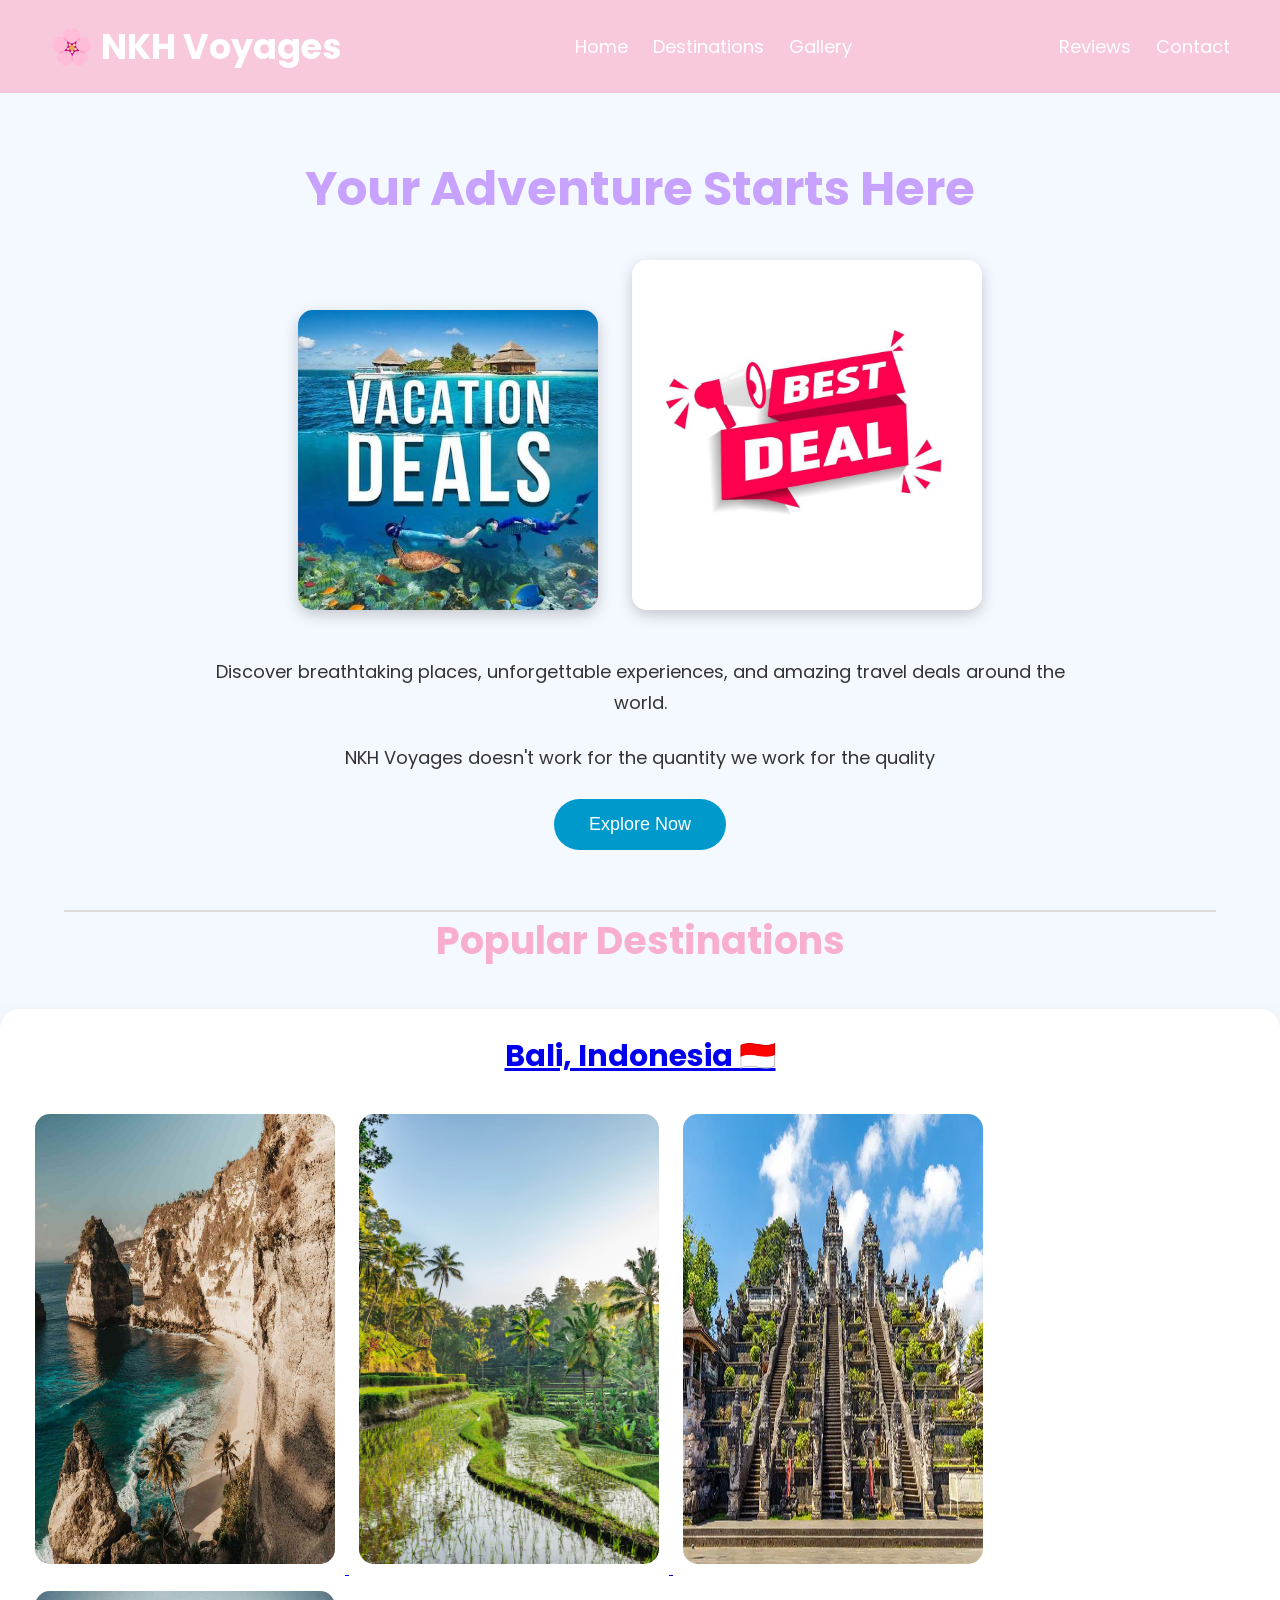
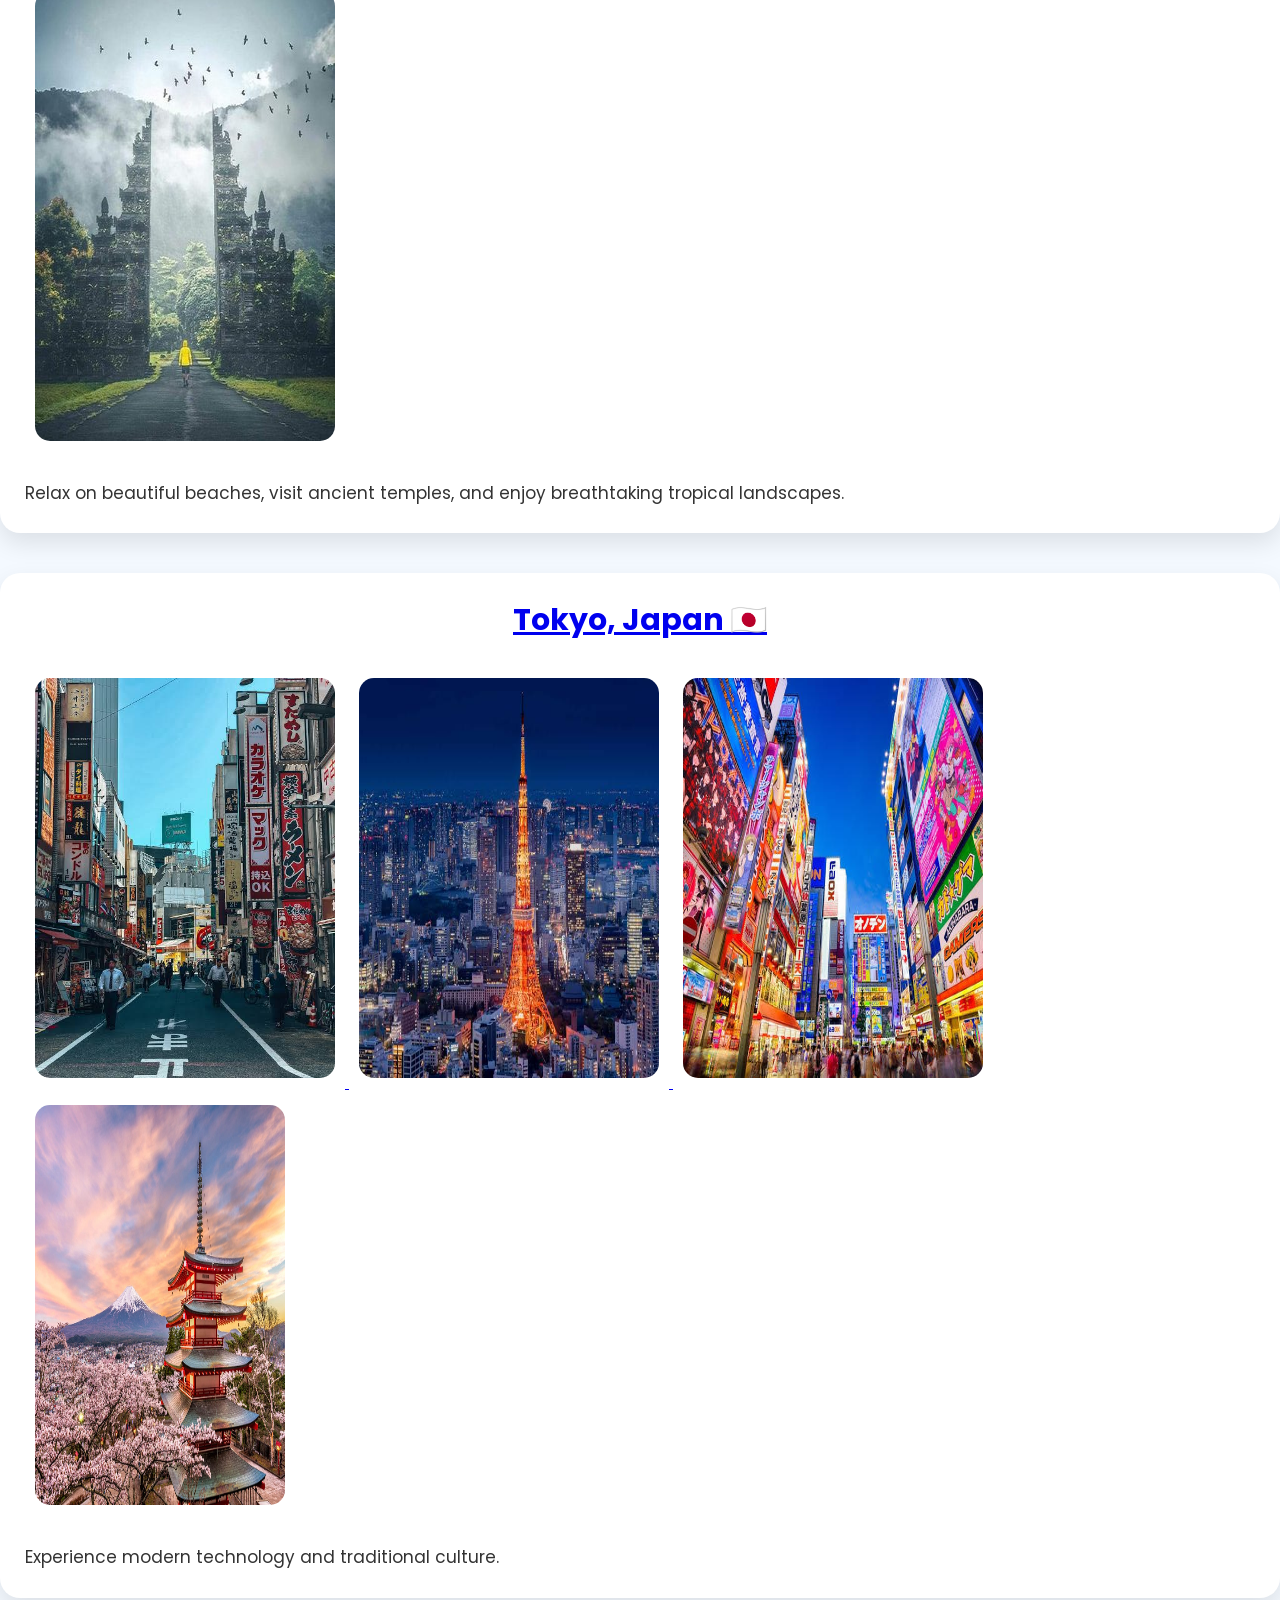
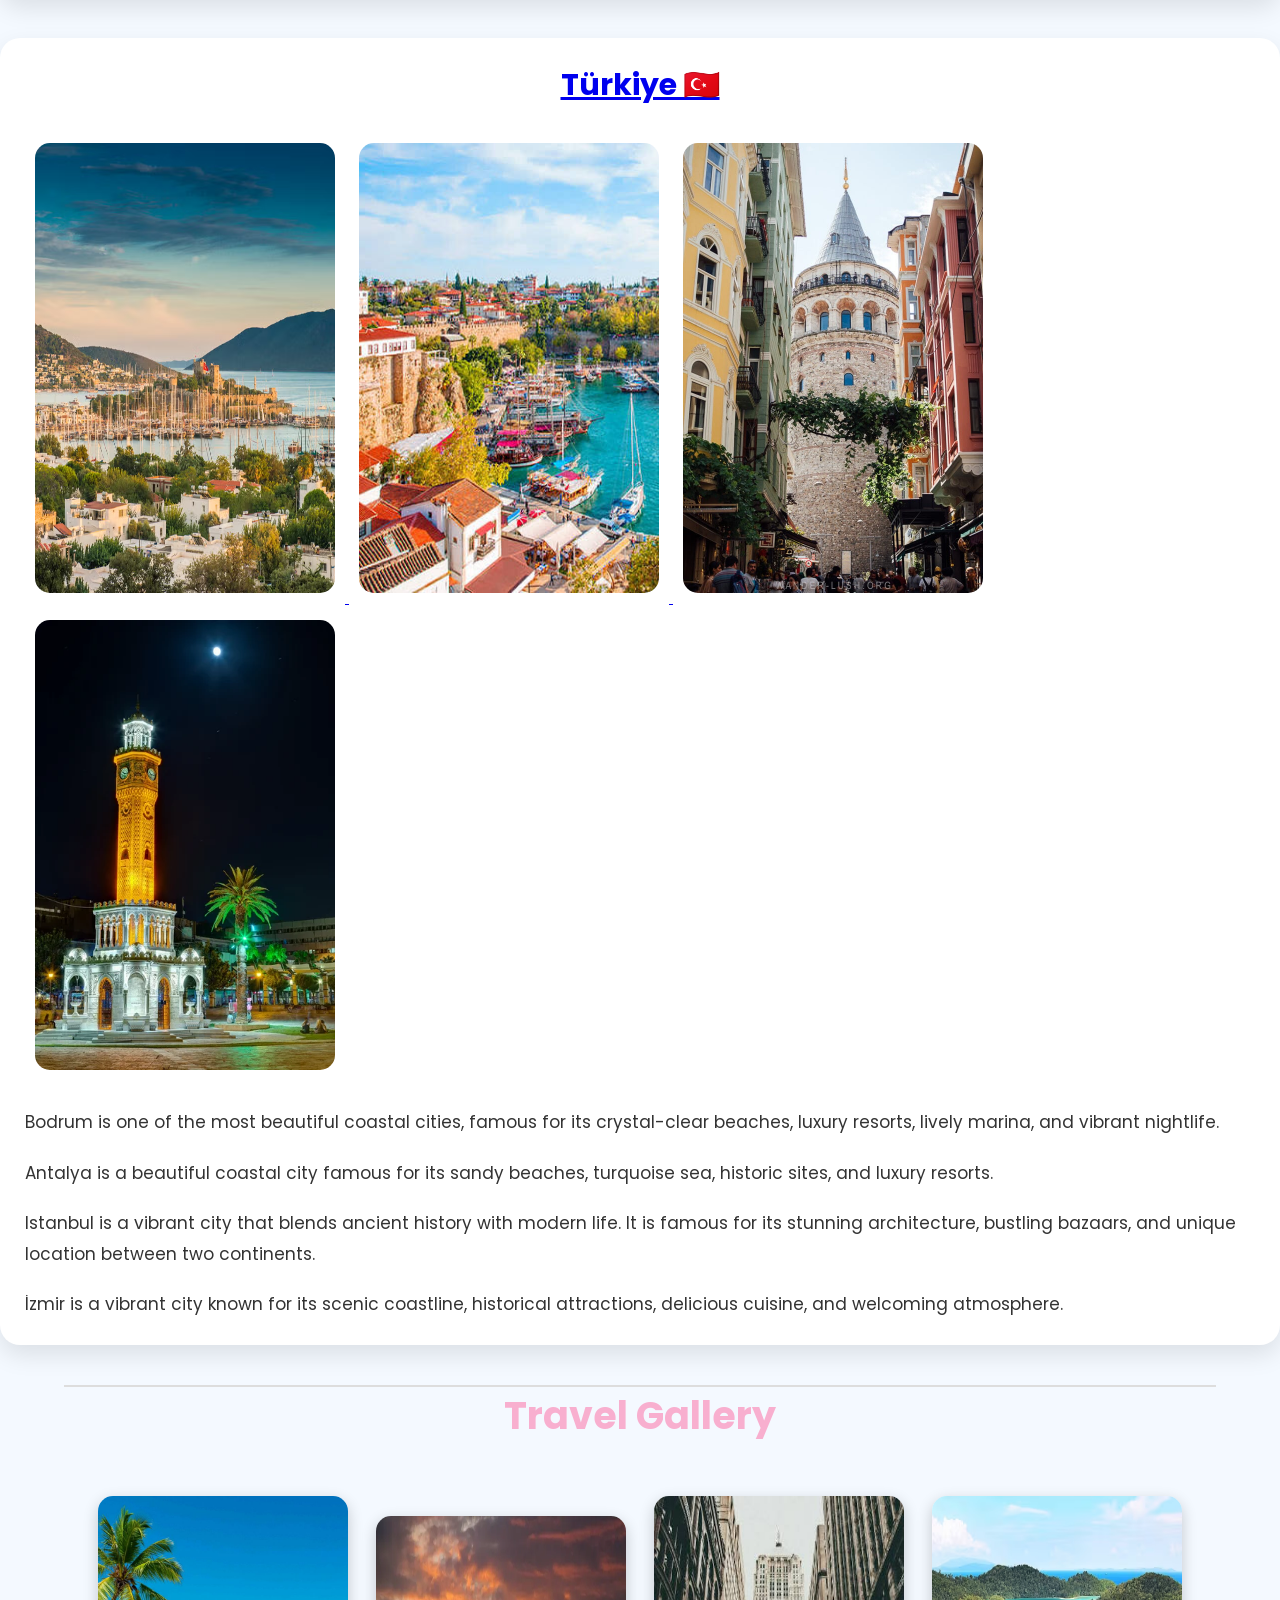
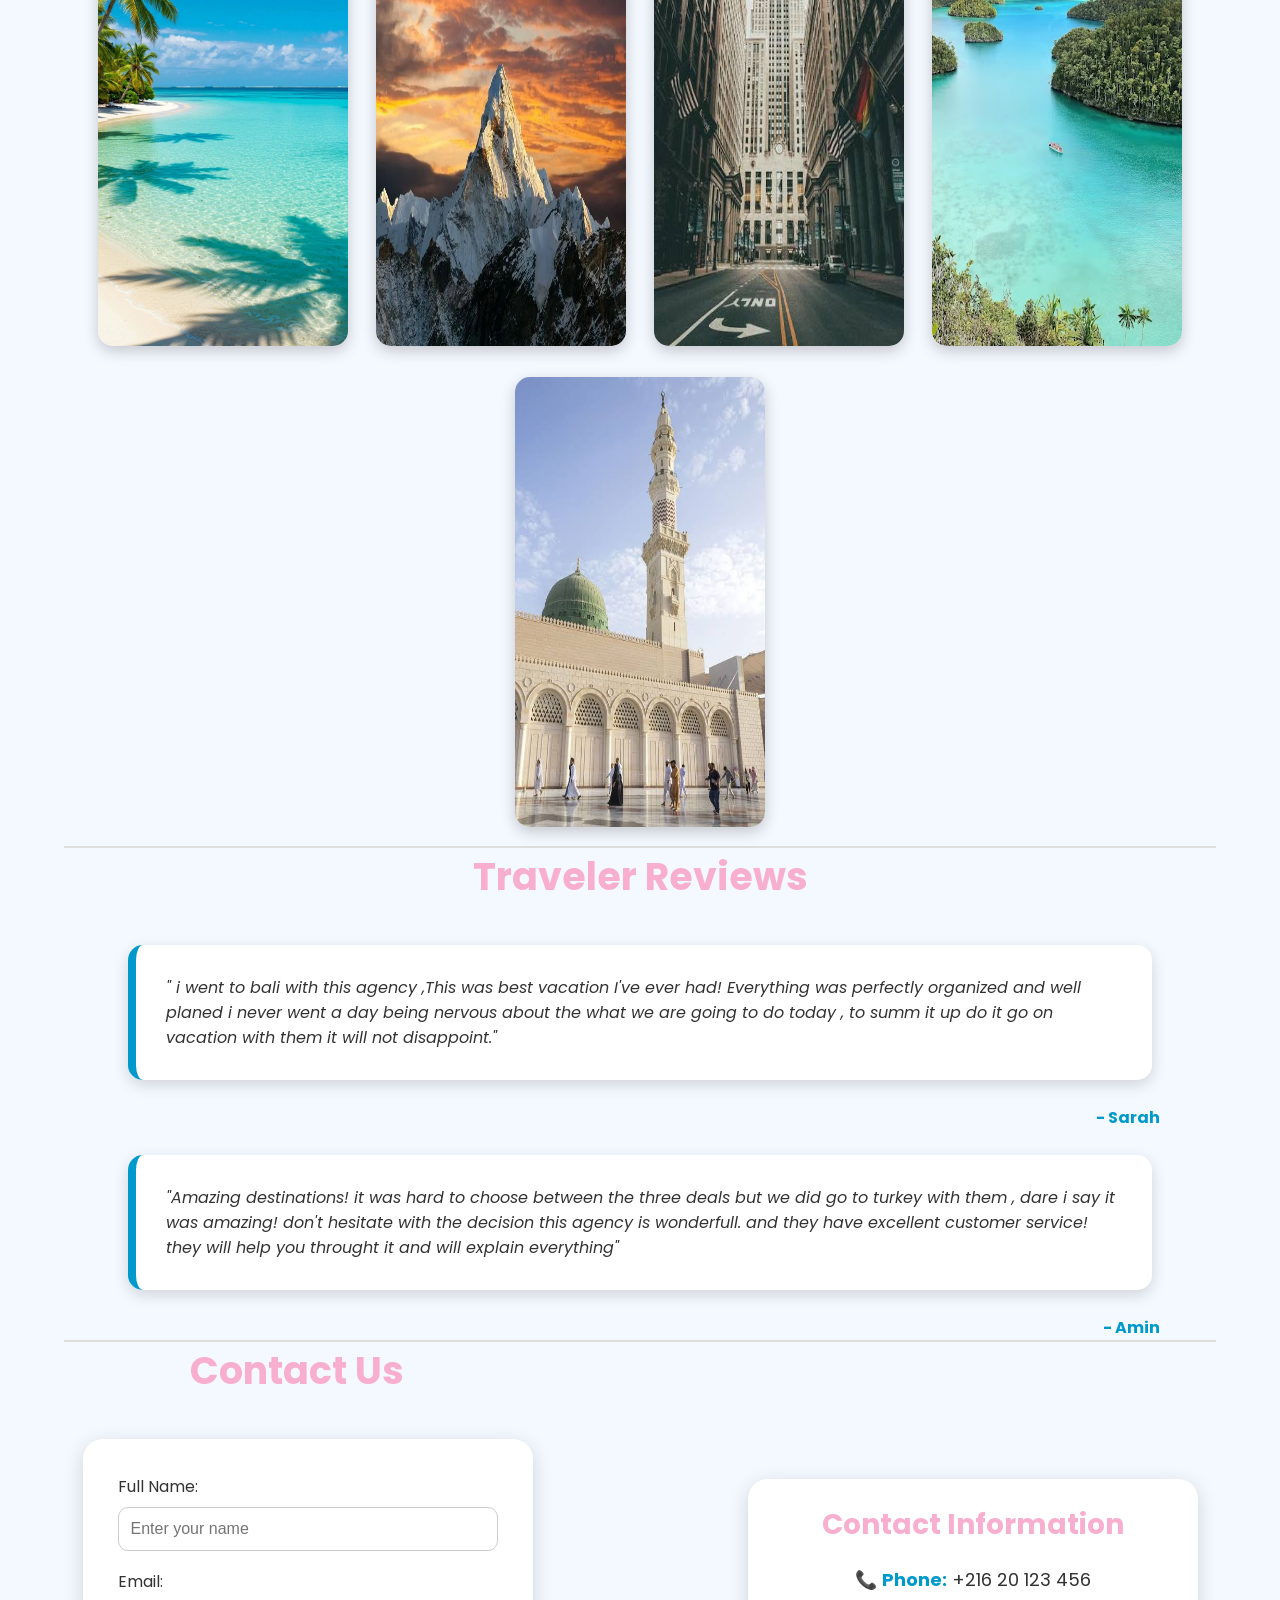
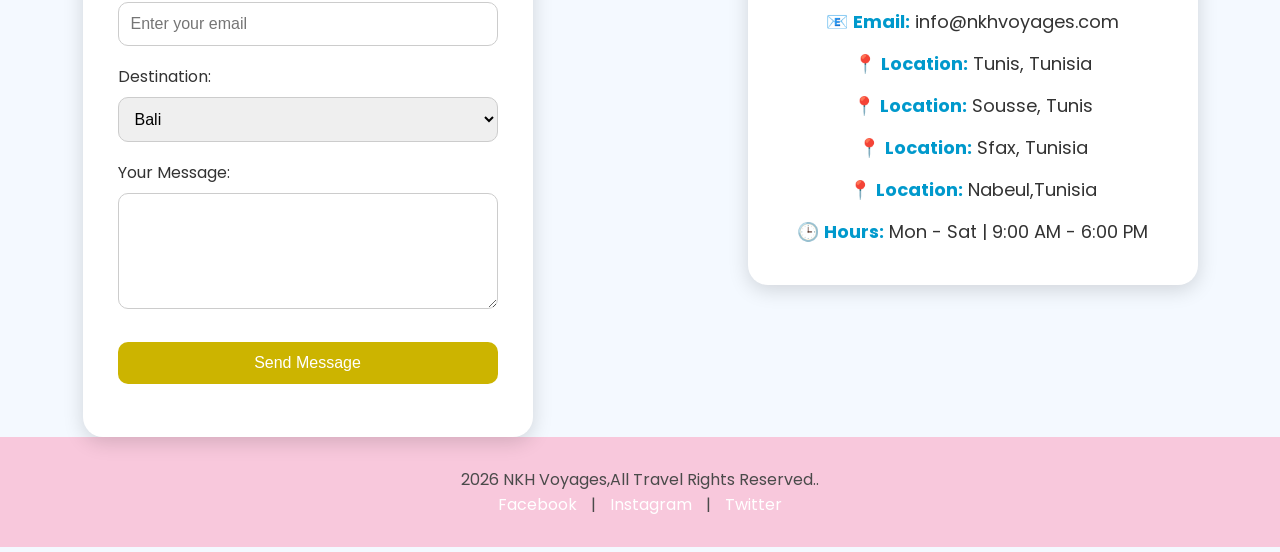
<file: index.html>
<!DOCTYPE html>
<html lang="en">
<head>
    <meta charset="UTF-8">
    <meta name="viewport" content="width=device-width, initial-scale=1.0">
    <title>🌸 NKH Voyages</title>

    

    <!-- Google Font -->
    <link href="https://fonts.googleapis.com/css2?family=Poppins:wght@300;400;600;700&display=swap" rel="stylesheet">

    <!-- CSS File -->
    <link rel="stylesheet" href="styles.css">
     <a href="bali.html">
     <a href="tokyo.html">
     <a href="turkey.html">
</head>

<body>

    <!-- ================= NAVIGATION BAR ================= -->
    <header>
        <nav>

            <!-- Logo -->
            <h1 class="logo">🌸 NKH Voyages</h1> 

            <!-- Left Menu -->
            <ul class="nav-left">
                <li><a href="#home">Home</a></li>
                <li><a href="#destinations">Destinations</a></li>
                <li><a href="#gallery">Gallery</a></li>
            </ul>

            <!-- Right Menu -->
            <ul class="nav-right">
                <li><a href="#reviews">Reviews</a></li>
                <li><a href="#contact">Contact</a></li>
            </ul>

        </nav>
    </header>

    <!-- ================= HOME ================= -->
    <section id="home">

        <h2>Your Adventure Starts Here</h2>

        <img src="pff.jpg" alt="Travel" width="300">
        <img src="i4.jpg"  alt="best deal" width="350">

        <p>
            Discover breathtaking places, unforgettable experiences,
            and amazing travel deals around the world. 
        </p>
        <p>NKH Voyages doesn't work for the quantity we work for the quality</p>

        <button>Explore Now</button>

    </section>

    <hr>

    <!-- ================= DESTINATIONS ================= -->
    <section id="destinations">

        <h2>Popular Destinations</h2>

        <div>
    <h3>
        <a href="bali.html">Bali, Indonesia 🇮🇩</a>
    </h3>

    <a href="bali.html">
        <img src="bali-dcafa473fa8f4973badb8628b99266e9.jpg" alt="Bali" width="300" height="450">
    </a>

    <a href="bali.html">
        <img src="bali.webp" alt="Bali" width="300">
    </a>

    <a href="bali.html">
        <img src="lempuyang.webp" alt="Bali" width="300" height="450">
    </a>

    <a href="bali.html">
        <img src="many-beautiful-places.jpg" alt="Bali" width="300" height="450">
    </a>

    

    <p>
        Relax on beautiful beaches, visit ancient temples, and enjoy breathtaking tropical landscapes.
    </p>
</div>

       <div>

    <h3>
        <a href="tokyo.html">Tokyo, Japan 🇯🇵</a>
    </h3>


    <a href="tokyo.html">
        <img src="toki.jpg" alt="Tokyo" width="300" height="400">
    </a>


    <a href="tokyo.html">
        <img src="toki1.jpg" alt="Tokyo" width="300" height="400">
    </a>


    <a href="tokyo.html">
        <img src="toki2.jpg" alt="Tokyo" width="300" height="400">
    </a>


    <a href="tokyo.html">
        <img src="ppoipop.jpg" alt="Tokyo" width="250" height="400">
    </a>


    <p>
        Experience modern technology and traditional culture.
    </p>

</div>

       <div>

    <h3>
        <a href="turkey.html">Türkiye 🇹🇷</a>
    </h3>

    <a href="turkey.html">
        <img src="bde.avif" alt="Bodrum" width="300" height="450">
    </a>

    <a href="turkey.html">
        <img src="ant - Copie (2).jpg" alt="Antalya" width="300" height="450">
    </a>

    <a href="turkey.html">
        <img src="ist.jpg" alt="Istanbul" width="300">
    </a>

    <a href="turkey.html">
        <img src="izmir33.jpg" alt="Izmir" width="300" height="450">
    </a>


    <p>
        Bodrum is one of the most beautiful coastal cities, famous for its crystal-clear beaches, luxury resorts, lively marina, and vibrant nightlife.
    </p>

    <p>
        Antalya is a beautiful coastal city famous for its sandy beaches, turquoise sea, historic sites, and luxury resorts.
    </p>

    <p>
        Istanbul is a vibrant city that blends ancient history with modern life. It is famous for its stunning architecture, bustling bazaars, and unique location between two continents.
    </p>

    <p>
        İzmir is a vibrant city known for its scenic coastline, historical attractions, delicious cuisine, and welcoming atmosphere.
    </p>

</div>

    </section>

    <hr>



    <!-- ================= GALLERY ================= -->
    <section id="gallery">

        <h2>Travel Gallery</h2>

        <img src="beach.jpg" alt="Beach" width="250" height="450">
        <img src="mountain.webp" alt="mountain" width="250" height="430">
        <img src="city.jpg" alt="City" width="250" height="450">
        <img src="island.avif" alt="Island" width="250" height="450">
        <img src="mosque.jpg" alt="mosque" width="250" height="450">
 
    </section>

    <hr>

    <!-- ================= REVIEWS ================= -->
    <section id="reviews">

        <h2>Traveler Reviews</h2>

        <blockquote>
            " i went to bali with this agency ,This was best vacation I've ever had! Everything was perfectly organized and well planed i never went a day  being nervous about the what we are going to do today , to summ it up do it go on vacation with them it will not disappoint."
        </blockquote>

        <p>- Sarah</p>

        <blockquote>
            "Amazing destinations! it was hard to choose between the three deals but we did go to turkey with them , dare i say it was amazing! don't hesitate with the decision  this agency is wonderfull. and they have excellent customer service! they will help you throught it and will explain everything"
        </blockquote>

        <p>- Amin</p>

    </section>

    <hr>

    <!-- ================= CONTACT ================= -->
    <section id="contact">

    <h2>Contact Us</h2>

    <div class="contact-container">

        <!-- Contact Form -->
        <form>

            <label>Full Name:</label>
            <input type="text" placeholder="Enter your name">

            <label>Email:</label>
            <input type="email" placeholder="Enter your email">

            <label>Destination:</label>
            <select>
                <option>Bali</option>
                <option>Tokyo</option>
                <option>Türkiye</option>
            </select>

            <label>Your Message:</label>
            <textarea rows="5"></textarea>

            <input type="submit" value="Send Message">

        </form>

        <!-- Contact Information -->
        <div class="contact-info">

            <h3>Contact Information</h3>

            <p>📞 <strong>Phone:</strong> +216 20 123 456</p>

            <p>📧 <strong>Email:</strong> info@nkhvoyages.com</p>

            <p>📍 <strong>Location:</strong> Tunis, Tunisia</p>
            <p>📍 <strong>Location:</strong> Sousse, Tunis</p>
            <p>📍 <strong>Location:</strong> Sfax, Tunisia</p>
            <p>📍 <strong>Location:</strong> Nabeul,Tunisia</p>
            <p>🕒 <strong>Hours:</strong> Mon - Sat | 9:00 AM - 6:00 PM</p>

        </div>

    </div>

</section>

</section>
    <!-- ================= FOOTER ================= -->
    <footer>

        <p> 2026 NKH Voyages,All Travel Rights Reserved..</p>

        <p>
            <a href="#">Facebook</a> |
            <a href="#">Instagram</a> |
            <a href="#">Twitter</a>
        </p>

    </footer>
    <!-- JavaScript -->
<script src="script.js"></script>

</body>
</html>
</file>
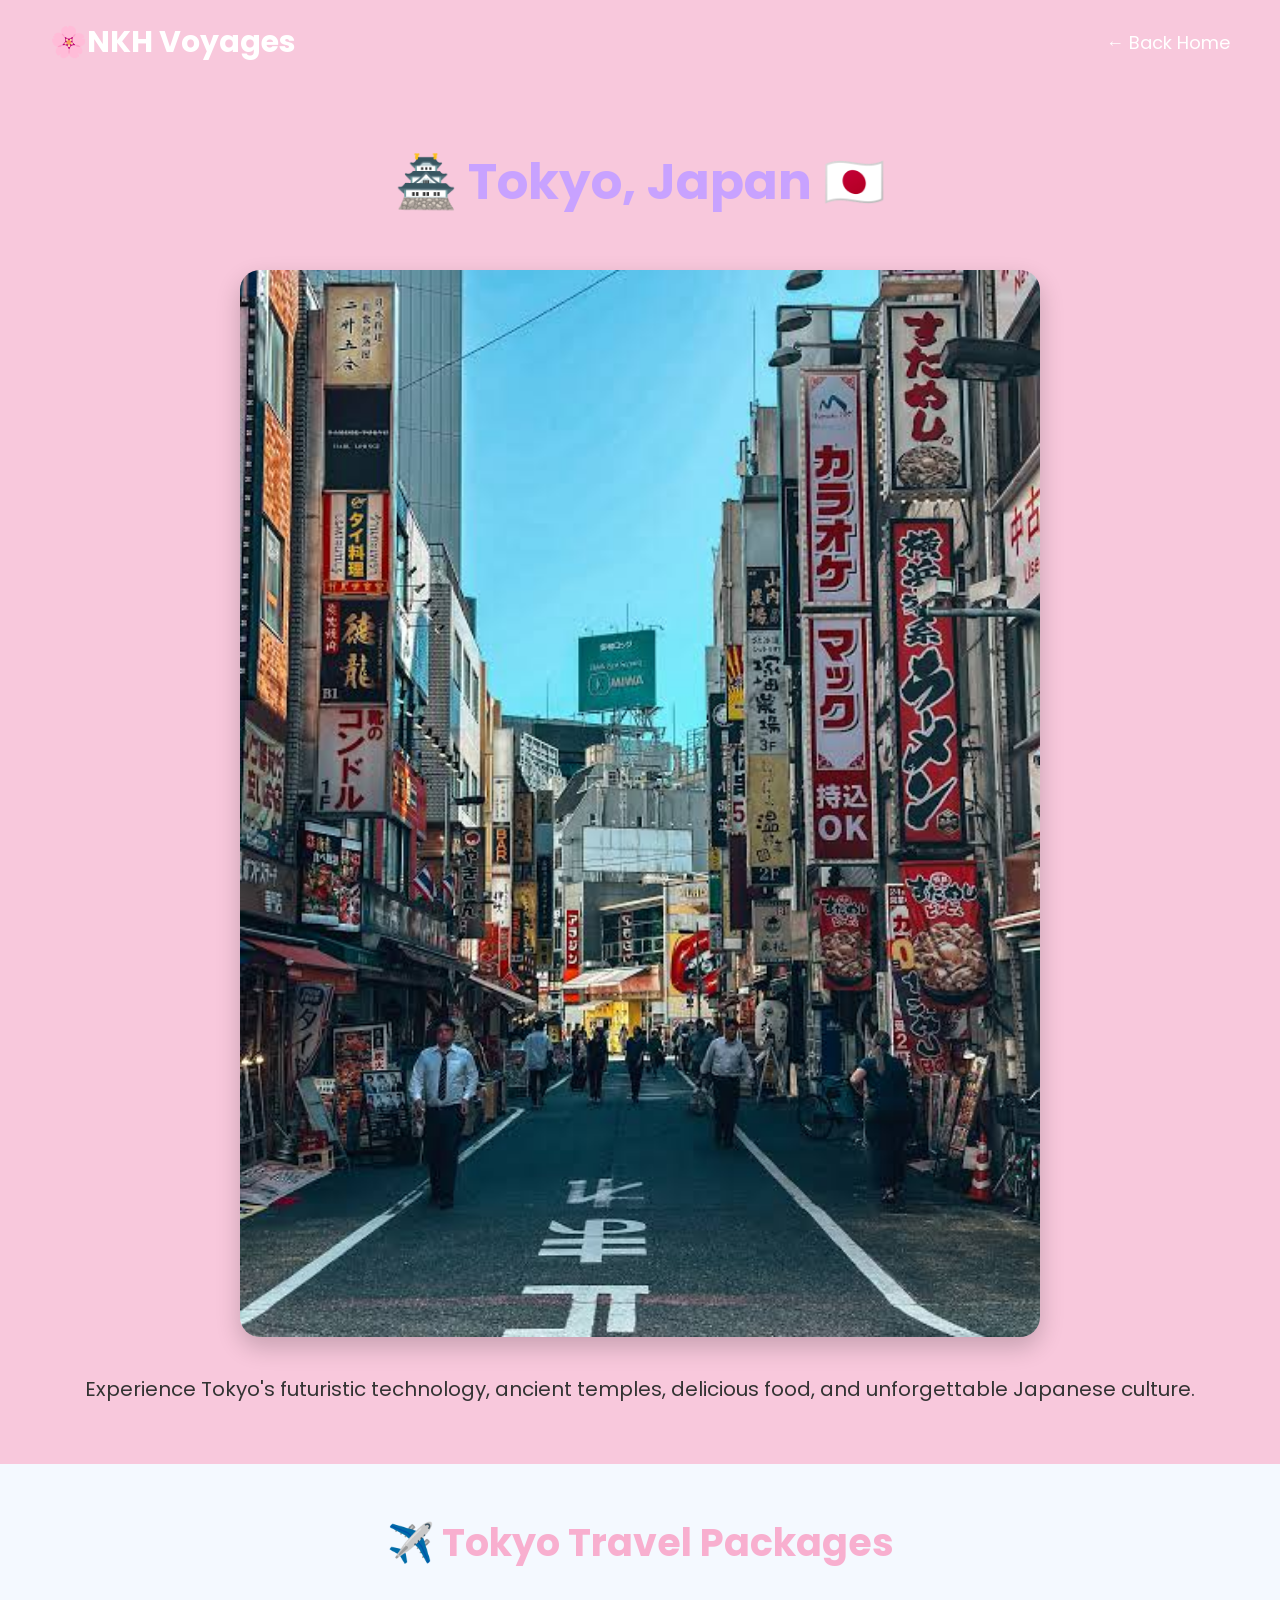
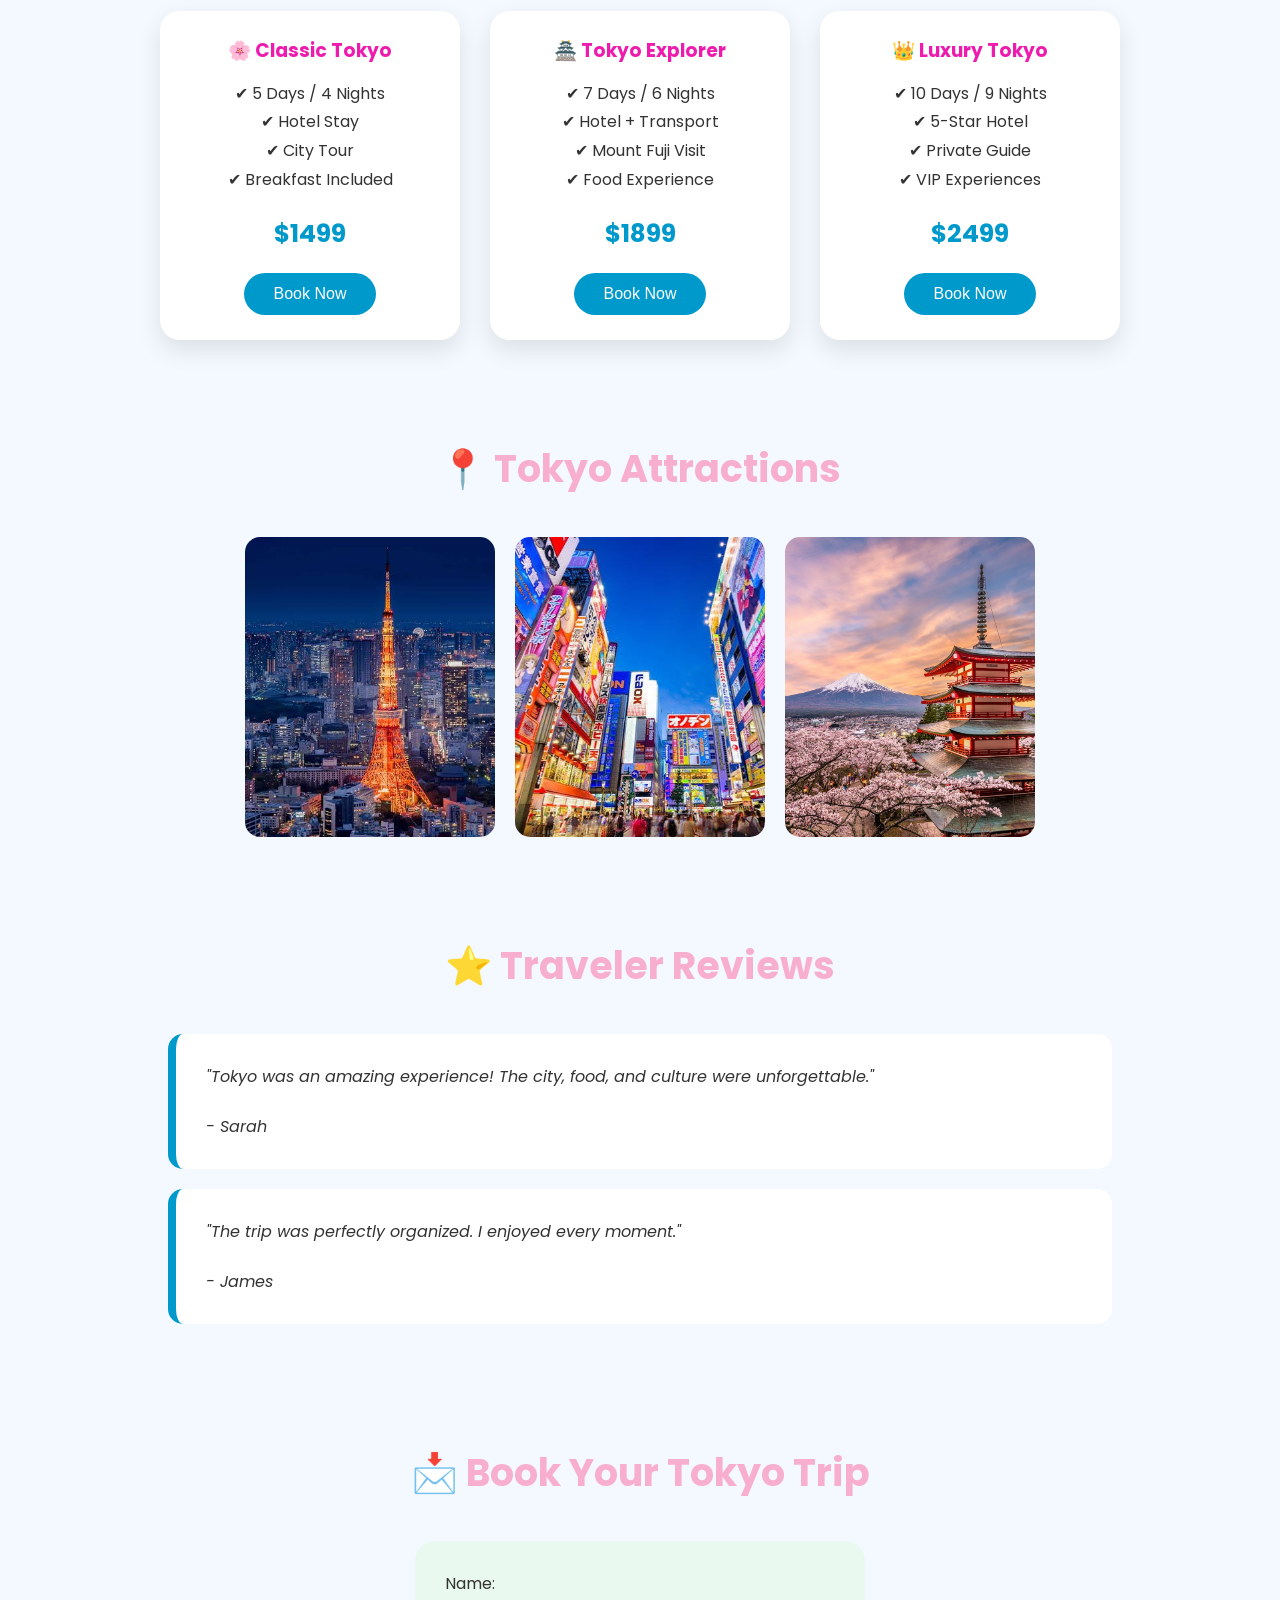
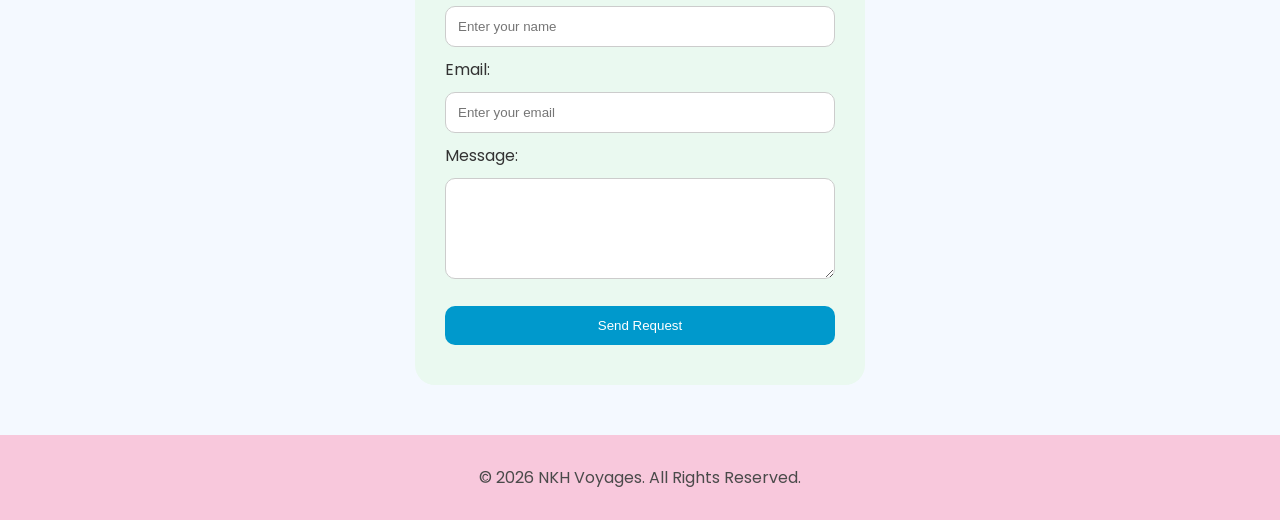
<file: tokyo.html>
<!DOCTYPE html>
<html lang="en">

<head>
    <meta charset="UTF-8">
    <meta name="viewport" content="width=device-width, initial-scale=1.0">

    <title>Tokyo - 🌸NKH Voyages</title>
     <link rel="icon" type="image/png" href="Gemini_Generated_Image_sqwynnsqwynnsqwy.png">

    <link href="https://fonts.googleapis.com/css2?family=Poppins:wght@300;400;600;700&display=swap" rel="stylesheet">

    <style>

    *{
        margin:0;
        padding:0;
        box-sizing:border-box;
        scroll-behavior:smooth;
    }


    body{
        font-family:'Poppins',sans-serif;
        background:#f4f9ff;
        color:#333;
    }


    /* NAVBAR */

    header{
        background:#F8C8DC;
        padding:20px 50px;
    }


    nav{
        display:flex;
        justify-content:space-between;
        align-items:center;
    }


    .logo{
        color:white;
        font-size:30px;
        font-weight:bold;
    }


    nav a{
        color:white;
        text-decoration:none;
        font-size:18px;
    }


    nav a:hover{
        color:#0099cc;
    }



    /* HERO */


    .hero{
        background:#F8C8DC;
        text-align:center;
        padding:60px 30px;
    }


    .hero h1{
        color:#C8A2FF;
        font-size:50px;
        margin-bottom:20px;
    }


    .hero img{
        width:80%;
        max-width:800px;
        border-radius:20px;
        margin:30px;
        box-shadow:0 10px 25px rgba(0,0,0,.2);
    }


    .hero p{
        font-size:20px;
    }




    /* SECTIONS */


    section{
        padding:50px;
    }


    h2{
        text-align:center;
        color:#F8AFCF;
        font-size:38px;
        margin-bottom:40px;
    }




    /* PACKAGES */


    .cards{
        display:flex;
        justify-content:center;
        gap:30px;
        flex-wrap:wrap;
    }



    .card{

        background:white;
        width:300px;
        padding:25px;
        text-align:center;
        border-radius:20px;
        box-shadow:0 10px 25px rgba(0,0,0,.1);

    }



    .card h3{
        color:#ed1cae;
        margin-bottom:15px;
    }


    .card p{
        line-height:1.8;
    }



    .price{

        color:#0099cc;
        font-size:25px;
        font-weight:bold;
        margin:20px;

    }




    button{

        background:#0099cc;
        color:white;
        border:none;
        padding:12px 30px;
        border-radius:30px;
        cursor:pointer;
        font-size:16px;

    }



    button:hover{

        background:#0077aa;

    }




    /* ATTRACTIONS */


    .places{

        display:flex;
        justify-content:center;
        gap:20px;
        flex-wrap:wrap;

    }



    .places img{

        width:250px;
        height:300px;
        object-fit:cover;
        border-radius:15px;
        transition:.3s;

    }



    .places img:hover{

        transform:scale(1.05);

    }




    /* REVIEWS */


    blockquote{

        background:white;
        width:80%;
        margin:20px auto;
        padding:30px;
        border-left:8px solid #0099cc;
        border-radius:15px;
        font-style:italic;

    }




    /* BOOKING FORM */


    form{

        width:450px;
        max-width:100%;
        margin:auto;
        background:#EAF9F0;
        padding:30px;
        border-radius:20px;

    }



    input,
    textarea{

        width:100%;
        padding:12px;
        margin:10px 0;
        border-radius:10px;
        border:1px solid #ccc;

    }



    input[type="submit"]{

        background:#0099cc;
        color:white;
        cursor:pointer;
        border:none;

    }



    /* FOOTER */


    footer{

        background:#F8C8DC;
        text-align:center;
        padding:30px;
        color:#4A4A4A;

    }


    </style>

</head>



<body>


<!-- NAVBAR -->

<header>

<nav>

<div class="logo">
    🌸NKH Voyages
</div>


<a href="index.html">
← Back Home
</a>


</nav>

</header>




<!-- HERO SECTION -->


<section class="hero">


<h1>🏯 Tokyo, Japan 🇯🇵</h1>


<img src="toki.jpg" alt="Tokyo">


<p>
Experience Tokyo's futuristic technology, ancient temples,
delicious food, and unforgettable Japanese culture.
</p>


</section>





<!-- PACKAGES -->


<section>


<h2>✈️ Tokyo Travel Packages</h2>



<div class="cards">


<div class="card">

<h3>🌸 Classic Tokyo</h3>

<p>
✔ 5 Days / 4 Nights<br>
✔ Hotel Stay<br>
✔ City Tour<br>
✔ Breakfast Included
</p>


<div class="price">
$1499
</div>


<button onclick="bookNow('Classic Tokyo Package - $1499')">
Book Now
</button>

</div>





<div class="card">

<h3>🏯 Tokyo Explorer</h3>

<p>
✔ 7 Days / 6 Nights<br>
✔ Hotel + Transport<br>
✔ Mount Fuji Visit<br>
✔ Food Experience
</p>


<div class="price">
$1899
</div>


<button onclick="bookNow('Tokyo Explorer Package - $1899')">
Book Now
</button>

</div>





<div class="card">

<h3>👑 Luxury Tokyo</h3>

<p>
✔ 10 Days / 9 Nights<br>
✔ 5-Star Hotel<br>
✔ Private Guide<br>
✔ VIP Experiences
</p>


<div class="price">
$2499
</div>


<button onclick="bookNow('Luxury Tokyo Package - $2499')">
Book Now
</button>

</div>


</div>


</section>





<!-- ATTRACTIONS -->


<section>


<h2>📍 Tokyo Attractions</h2>


<div class="places">


<img src="toki1.jpg" alt="Tokyo">

<img src="toki2.jpg" alt="Tokyo">

<img src="ppoipop.jpg" alt="Tokyo">


</div>


</section>





<!-- REVIEWS -->


<section>


<h2>⭐ Traveler Reviews</h2>



<blockquote>

"Tokyo was an amazing experience! The city, food, and culture were unforgettable."

<br><br>

- Sarah

</blockquote>




<blockquote>

"The trip was perfectly organized. I enjoyed every moment."

<br><br>

- James

</blockquote>


</section>





<!-- CONTACT -->


<section id="contact">


<h2>📩 Book Your Tokyo Trip</h2>



<form>


<label>Name:</label>

<input type="text" placeholder="Enter your name">



<label>Email:</label>

<input type="email" placeholder="Enter your email">



<label>Message:</label>

<textarea rows="5"></textarea>



<input type="submit" value="Send Request">


</form>


</section>





<!-- FOOTER -->


<footer>

<p>
© 2026 NKH Voyages. All Rights Reserved.
</p>

</footer>





<script>


function bookNow(packageName){

alert("🏯 You selected: " + packageName);


document.querySelector("#contact").scrollIntoView({

behavior:"smooth"

});


}



document.querySelector("form").addEventListener("submit",function(e){

e.preventDefault();

alert("Thank you! Your Tokyo trip request has been received 🇯🇵");

});


</script>



</body>

</html>
</file>
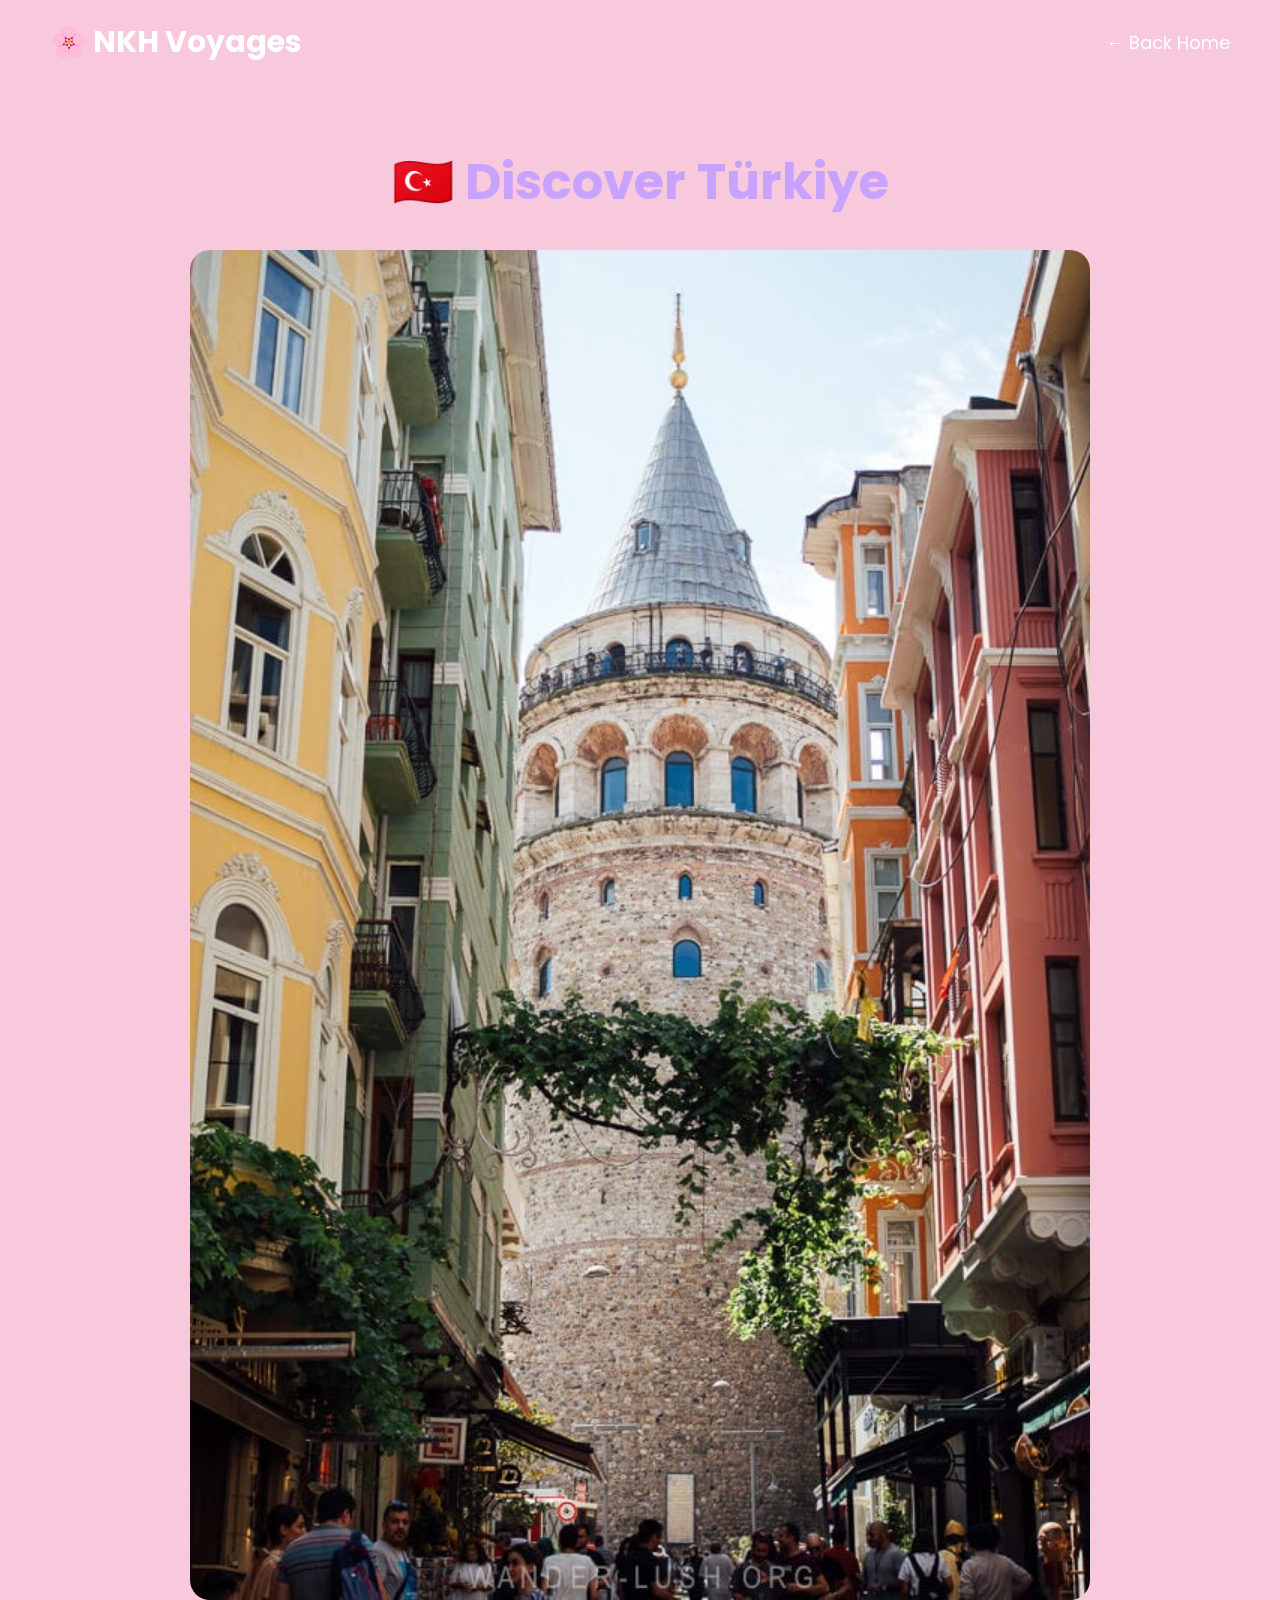
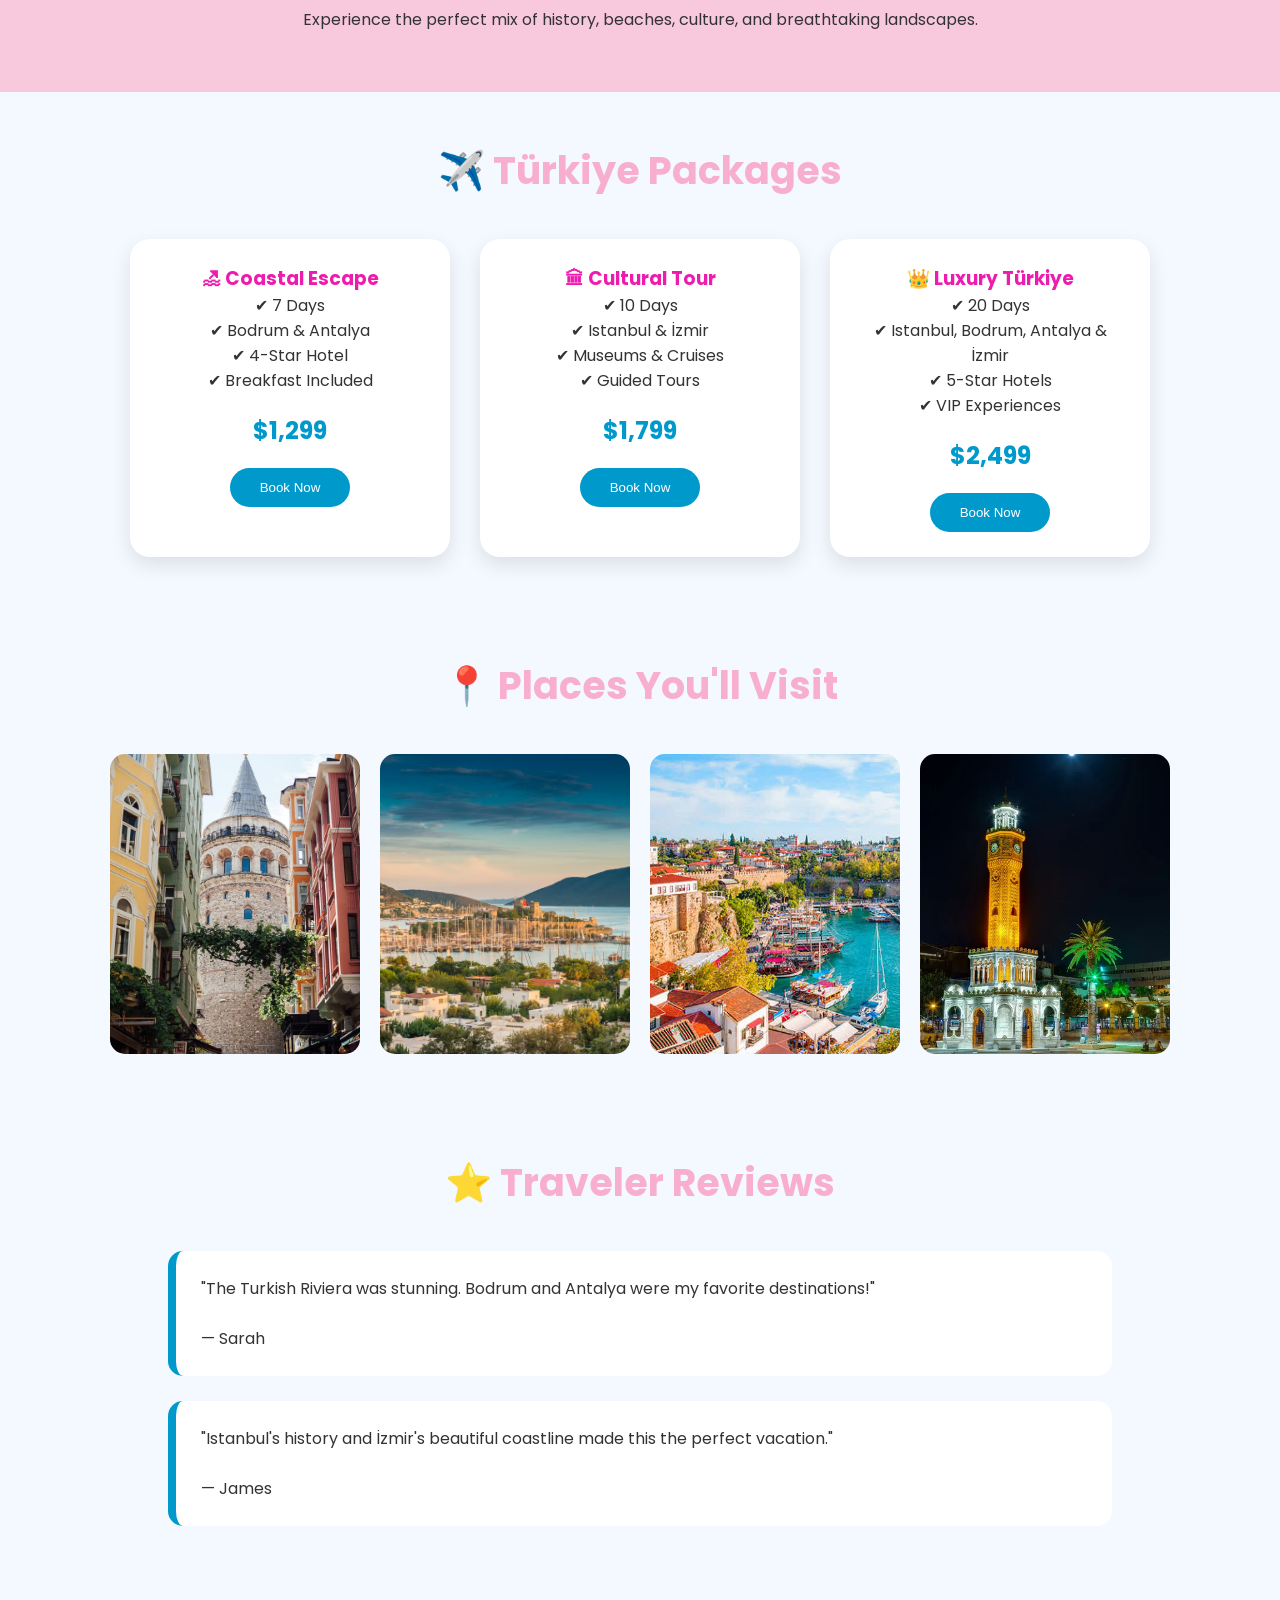
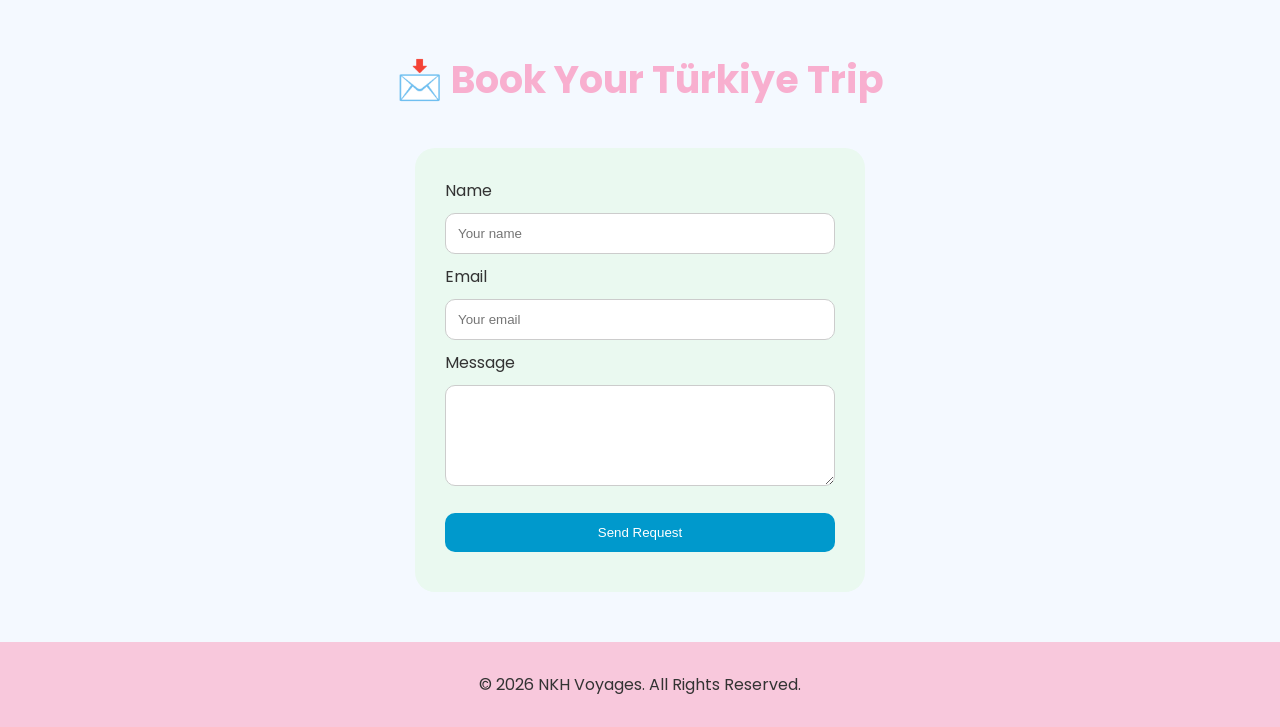
<file: turkey.html>
<!DOCTYPE html>
<html lang="en">

<head>
<meta charset="UTF-8">
<meta name="viewport" content="width=device-width, initial-scale=1.0">
 <link rel="icon" type="image/png" href="Gemini_Generated_Image_sqwynnsqwynnsqwy.png">

<title>Türkiye - NKH Voyages</title>

<link href="https://fonts.googleapis.com/css2?family=Poppins:wght@300;400;600;700&display=swap" rel="stylesheet">

<style>

*{
    margin:0;
    padding:0;
    box-sizing:border-box;
}

body{
    font-family:'Poppins',sans-serif;
    background:#f4f9ff;
    color:#333;
}

header{
    background:#F8C8DC;
    padding:20px 50px;
}

nav{
    display:flex;
    justify-content:space-between;
    align-items:center;
}

.logo{
    color:white;
    font-size:30px;
    font-weight:bold;
}

nav a{
    color:white;
    text-decoration:none;
    font-size:18px;
}

.hero{
    text-align:center;
    background:#F8C8DC;
    padding:60px;
}

.hero h1{
    color:#C8A2FF;
    font-size:50px;
}

.hero img{
    width:80%;
    max-width:900px;
    border-radius:20px;
    margin-top:30px;
}

section{
    padding:50px;
}

h2{
    text-align:center;
    color:#F8AFCF;
    margin-bottom:40px;
    font-size:38px;
}

.cards{
    display:flex;
    justify-content:center;
    gap:30px;
    flex-wrap:wrap;
}

.card{
    width:320px;
    background:white;
    border-radius:20px;
    padding:25px;
    box-shadow:0 8px 20px rgba(0,0,0,.1);
    text-align:center;
}

.card h3{
    color:#ed1cae;
}

.price{
    color:#0099cc;
    font-size:24px;
    font-weight:bold;
    margin:20px;
}

button{
    background:#0099cc;
    color:white;
    border:none;
    padding:12px 30px;
    border-radius:30px;
    cursor:pointer;
}

button:hover{
    background:#0077aa;
}

.gallery{
    display:flex;
    justify-content:center;
    gap:20px;
    flex-wrap:wrap;
}

.gallery img{
    width:250px;
    height:300px;
    object-fit:cover;
    border-radius:15px;
}

blockquote{
    width:80%;
    margin:25px auto;
    background:white;
    padding:25px;
    border-left:8px solid #0099cc;
    border-radius:15px;
}

form{
    width:450px;
    max-width:100%;
    margin:auto;
    background:#EAF9F0;
    padding:30px;
    border-radius:20px;
}

input,
textarea{
    width:100%;
    padding:12px;
    margin:10px 0;
    border:1px solid #ccc;
    border-radius:10px;
}

input[type="submit"]{
    background:#0099cc;
    color:white;
    border:none;
    cursor:pointer;
}

footer{
    background:#F8C8DC;
    text-align:center;
    padding:30px;
}

</style>

</head>

<body>

<header>

<nav>

<div class="logo">
🌸 NKH Voyages
</div>

<a href="index.html">← Back Home</a>

</nav>

</header>

<div class="hero">

<h1>🇹🇷 Discover Türkiye</h1>

<img src="ist.jpg" alt="Türkiye">

<p>
Experience the perfect mix of history, beaches, culture, and breathtaking landscapes.
</p>

</div>

<section>

<h2>✈️ Türkiye Packages</h2>

<div class="cards">

<div class="card">

<h3>🏖 Coastal Escape</h3>

<p>
✔ 7 Days<br>
✔ Bodrum & Antalya<br>
✔ 4-Star Hotel<br>
✔ Breakfast Included
</p>

<div class="price">$1,299</div>

<button onclick="bookNow('Coastal Escape')">Book Now</button>

</div>

<div class="card">

<h3>🏛 Cultural Tour</h3>

<p>
✔ 10 Days<br>
✔ Istanbul & İzmir<br>
✔ Museums & Cruises<br>
✔ Guided Tours
</p>

<div class="price">$1,799</div>

<button onclick="bookNow('Cultural Tour')">Book Now</button>

</div>

<div class="card">

<h3>👑 Luxury Türkiye</h3>

<p>
✔ 20 Days<br>
✔ Istanbul, Bodrum, Antalya & İzmir<br>
✔ 5-Star Hotels<br>
✔ VIP Experiences
</p>

<div class="price">$2,499</div>

<button onclick="bookNow('Luxury Türkiye')">Book Now</button>

</div>

</div>

</section>

<section>

<h2>📍 Places You'll Visit</h2>

<div class="gallery">

<img src="ist.jpg" alt="Istanbul">
<img src="bde.avif" alt="Bodrum">
<img src="ant - Copie (2).jpg" alt="Antalya">
<img src="izmir33.jpg" alt="Izmir">

</div>

</section>

<section>

<h2>⭐ Traveler Reviews</h2>

<blockquote>
"The Turkish Riviera was stunning. Bodrum and Antalya were my favorite destinations!"
<br><br>
— Sarah
</blockquote>

<blockquote>
"Istanbul's history and İzmir's beautiful coastline made this the perfect vacation."
<br><br>
— James
</blockquote>

</section>

<section id="contact">

<h2>📩 Book Your Türkiye Trip</h2>

<form>

<label>Name</label>
<input type="text" placeholder="Your name">

<label>Email</label>
<input type="email" placeholder="Your email">

<label>Message</label>
<textarea rows="5"></textarea>

<input type="submit" value="Send Request">

</form>

</section>

<footer>

<p>© 2026 NKH Voyages. All Rights Reserved.</p>

</footer>

<script>

function bookNow(packageName){

alert("🇹🇷 You selected the " + packageName + "!");

document.getElementById("contact").scrollIntoView({
behavior:"smooth"
});

}

document.querySelector("form").addEventListener("submit",function(e){

e.preventDefault();

alert("Thank you for choosing NKH Voyages! We will contact you shortly.");

});

</script>

</body>
</html>
</file>
<file: styles.css>
/* ==========================
   GENERAL
========================== */

*{
    margin:0;
    padding:0;
    box-sizing:border-box;
    scroll-behavior:smooth;
}

body{
    font-family:'Poppins',sans-serif;
    background:#f4f9ff;
    color:#333;
}

/* ==========================
   HEADER
========================== */

 header{
    background-color: #F8C8DC;
    padding: 20px 50px;
    position: sticky;
    top: 0;
    z-index: 1000;
}
nav{
    display:flex;
    justify-content:space-between;
    align-items:center;
}

.logo{
    color:white;
    font-size:35px;
    font-weight:bold;
}

.nav-left,
.nav-right{
    display:flex;
    list-style:none;
    gap:25px;
}

nav a{
    color:white;
    text-decoration:none;
    font-size:18px;
    transition:0.3s;
}

nav a:hover{
    color:rgb(255, 0, 64);
}

/* ==========================
   HOME
========================== */

#home{
    text-align:center;
    padding:60px 30px;
}

/* Home Title */
#home h2{
    text-align: center;
    font-size: 48px;
    color: #C8A2FF;   /* Pastel Purple */
    margin-bottom: 20px;
    font-weight: 700;
}

#home p{
    margin:25px auto;
    width:70%;
    font-size:18px;
    line-height:1.7;
}

#home img{
    margin:15px;
    border-radius:15px;
    box-shadow:0 5px 15px rgba(0,0,0,.2);
}

button{
    padding:15px 35px;
    background:#0099cc;
    color:white;
    border:none;
    border-radius:30px;
    cursor:pointer;
    font-size:18px;
    transition:.3s;
}

button:hover{
    background:#0077aa;
    transform:scale(1.05);
}

/* ==========================
   SECTION TITLES
========================== */

section h2{
    text-align: center;
    color: #F8AFCF;   /* Pastel Pink */
    font-size: 38px;
    margin-bottom: 40px;
    font-weight: 700;
}

/* ==========================
   DESTINATIONS
========================== */

#destinations div{
    background:white;
    padding:25px;
    margin-bottom:40px;
    border-radius:20px;
    box-shadow:0 10px 25px rgba(0,0,0,.1);
}

#destinations h3{
    text-align:center;
    color:#ed1cae;
    margin-bottom:25px;
    font-size:30px;
}

#destinations img{
    margin:10px;
    border-radius:15px;
    transition:.4s;
}

#destinations img:hover{
    transform:scale(1.05);
}

#destinations p{
    margin-top:20px;
    line-height:1.8;
    font-size:17px;
}

/* ==========================
   TABLE
========================== */

table{
    width:80%;
    margin:auto;
    border-collapse:collapse;
    background:white;
    box-shadow:0 5px 15px rgba(0,0,0,.15);
}

table th{
    background:#0099cc;
    color:white;
    padding:15px;
}

table td{
    text-align:center;
    padding:15px;
}

table tr:nth-child(even){
    background:#f2f2f2;
}

table tr:hover{
    background:#dff5ff;
}

/* ==========================
   GALLERY
========================== */

#gallery{
    text-align:center;
}

#gallery img{
    margin:12px;
    border-radius:15px;
    transition:.4s;
    box-shadow:0 5px 15px rgba(0,0,0,.2);
}

#gallery img:hover{
    transform:scale(1.08);
}

/* ==========================
   REVIEWS
========================== */

blockquote{
    width:80%;
    margin:25px auto;
    background:white;
    padding:30px;
    border-left:8px solid #0099cc;
    border-radius:15px;
    font-style:italic;
    box-shadow:0 5px 15px rgba(0,0,0,.15);
}

#reviews p{
    text-align:right;
    margin-right:120px;
    font-weight:bold;
    color:#0099cc;
}

/* ==========================
   CONTACT
========================== */

form{
    width:450px;
    margin:auto;
    background:white;
    padding:35px;
    border-radius:20px;
    box-shadow:0 5px 20px rgba(0,0,0,.15);
}

input,
select,
textarea{
    width:100%;
    padding:12px;
    margin-top:8px;
    margin-bottom:18px;
    border:1px solid #ccc;
    border-radius:10px;
    font-size:16px;
}

input[type="submit"]{
    background:#ccb400;
    color:white;
    cursor:pointer;
    border:none;
    transition:.3s;
}

input[type="submit"]:hover{
    background:#edf874;
}

/* ==========================
   FOOTER
========================== */

footer{
    background: #F8C8DC;
    color: #4A4A4A;
    text-align: center;
    padding: 30px;
}

footer a{
    color:white;
    text-decoration:none;
    margin:0 10px;
}

footer a:hover{
    color:rgb(255, 0, 21);
}

/* ==========================
   LINE
========================== */

hr{
    border:none;
    height:2px;
    background:#ddd;
    width:90%;
    margin:auto;
}
/* Contact Information */

/* Contact Section Layout */
.contact-container{
    display:flex;
    justify-content:center;
    align-items:flex-start;
    gap:50px;
    flex-wrap:wrap;
}

/* Contact Form */
.contact-container form{
    width:450px;
}
#contact h2{
    text-align: left;
    width: 900px;
    margin: 0 auto 40px auto;
    color: #F8AFCF;
    font-size: 38px;
}

/* Contact Information */

.contact-info{
    width:450px;
    margin:40px auto;
    background:white;
    padding:25px;
    border-radius:20px;
    text-align:center;
    box-shadow:0 5px 20px rgba(0,0,0,.15);
}

.contact-info h3{
    color:#F8AFCF;
    margin-bottom:20px;
    font-size:28px;
}

.contact-info p{
    font-size:18px;
    margin:15px 0;
    color:#333;
}

.contact-info strong{
    color:#0099CC;
}
</file>
